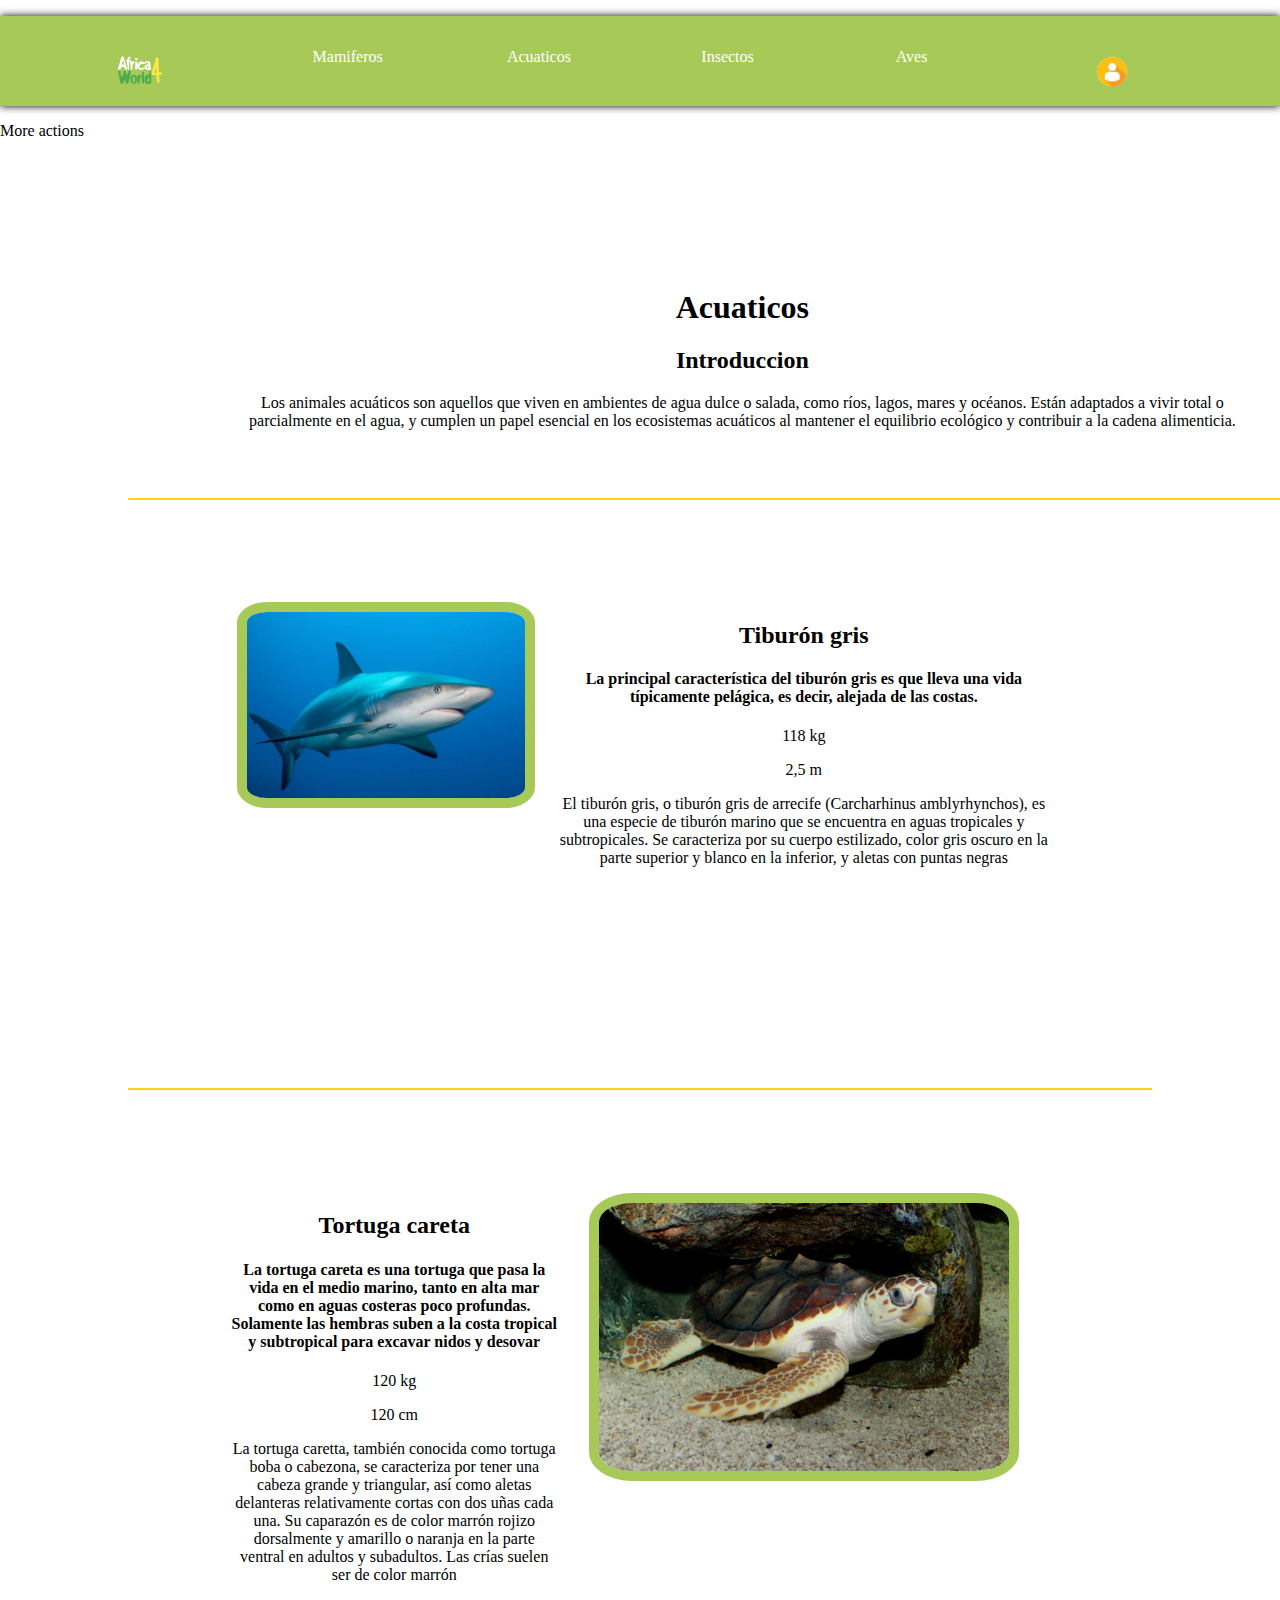
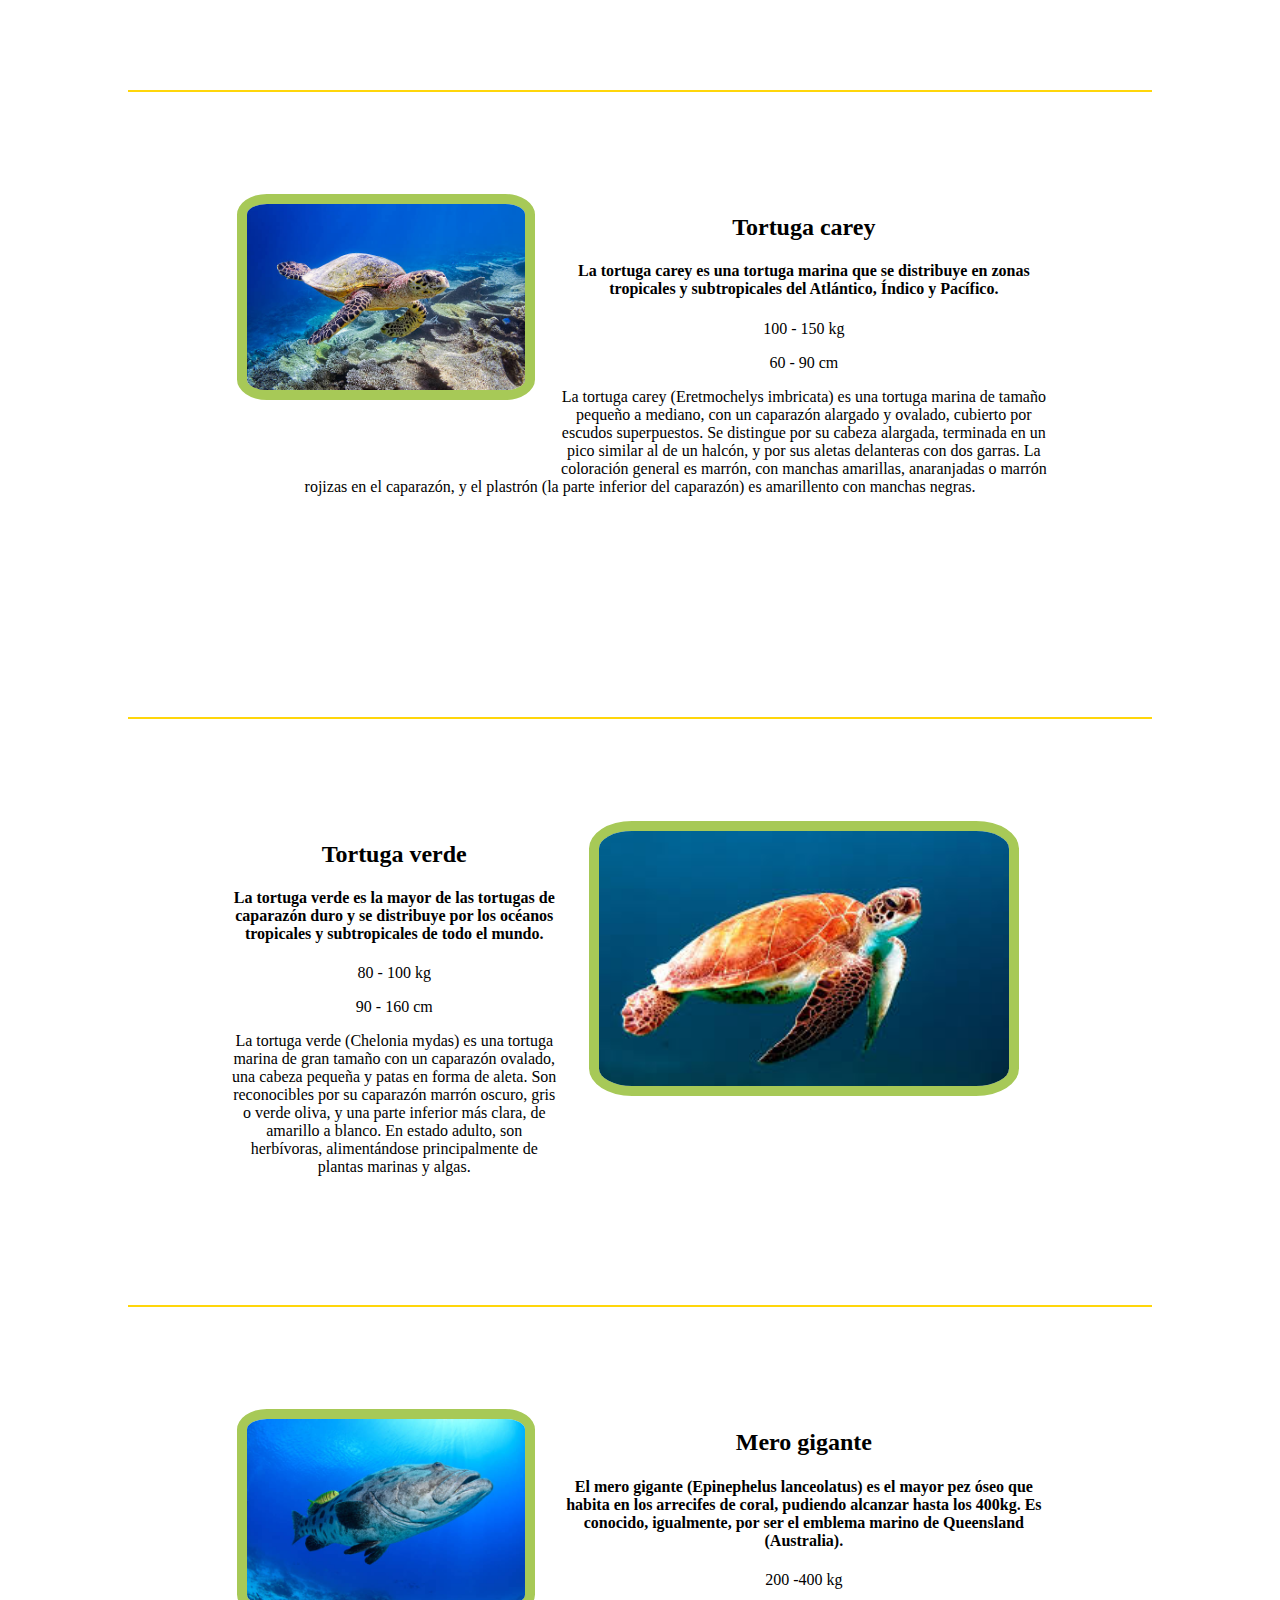
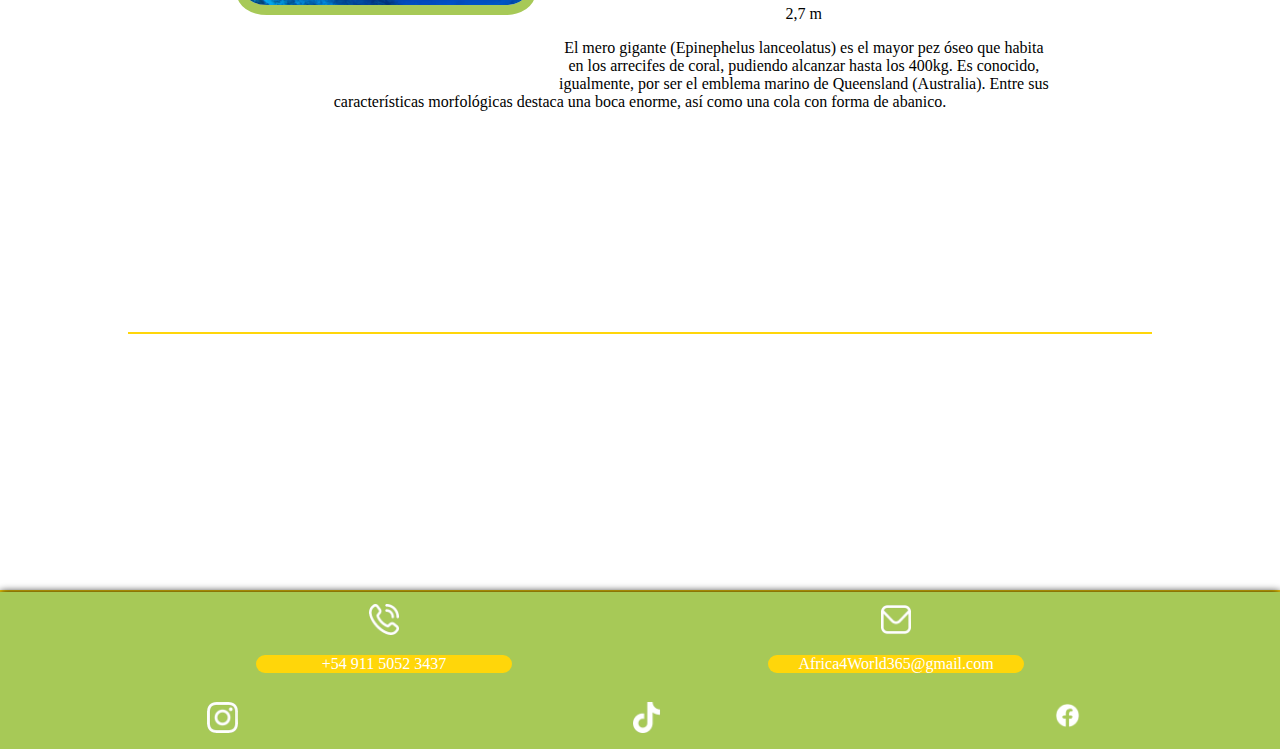
<file: Acuaticos.html>
<!DOCTYPE html>
<html lang="en">
<head>
    <meta charset="UTF-8">
    <meta name="viewport" content="width=device-width, initial-scale=1.0">
    <title>Document</title>
    <link rel="stylesheet" href="estilo.css">
</head>
<body>
   
    <header>
        <nav>
        <ul>
            <li><a href="Index.html"><img src="Imagenes/LOGOO.jpg" alt="Home"></a></li>
            <li><a href="Mamiferos.html">Mamiferos</a></li>
            <li><a href="Acuaticos.html">Acuaticos</a></li>
            <li><a href="Insectos.html">Insectos</a></li>
            <li><a href="Aves.html">Aves</a></li>
            <li><a href="InicioSesion.html"><img src="Imagenes/INICIOO.jpg" alt="sesion"> </a></li>
        </ul>
        </nav>More actions
        </header>
       
    <main>
        <section >
            <section class ="Intro">
        <h1>Acuaticos</h1>
        
            <h2>Introduccion</h2>
            <p>Los animales acuáticos son aquellos que viven en ambientes de agua dulce o salada, como ríos, lagos, mares y océanos. Están adaptados a vivir total o parcialmente en el agua, y cumplen un papel esencial en los ecosistemas acuáticos al mantener el equilibrio ecológico y contribuir a la cadena alimenticia.</p>
        </section>
        <section>
            <div>
                <img src="Imagenes/Tiburon gris.jpg" alt="Tiburon gris">
               
            </div>
            <h2>Tiburón gris</h2>
            <h4>La principal característica del tiburón gris es que lleva una vida típicamente pelágica, es decir, alejada de las costas.</h4>
            <p> 118 kg</p>
            <p>2,5 m</p>
            <p>El tiburón gris, o tiburón gris de arrecife (Carcharhinus amblyrhynchos), es una especie de tiburón marino que se encuentra en aguas tropicales y subtropicales. Se caracteriza por su cuerpo estilizado, color gris oscuro en la parte superior y blanco en la inferior, y aletas con puntas negras</p>
        </section>


        <section>
            <img src="Imagenes/tortugacareta.jpg" alt="">
            <div>
                <h2>Tortuga careta </h2>
                <h4>La tortuga careta es una tortuga que pasa la vida en el medio marino, tanto en alta mar como en aguas costeras poco profundas. Solamente las hembras suben a la costa tropical y subtropical para excavar nidos y desovar</h4>
                <p>120 kg</p>
                <p>120 cm</p>
                <p>La tortuga caretta, también conocida como tortuga boba o cabezona, se caracteriza por tener una cabeza grande y triangular, así como aletas delanteras relativamente cortas con dos uñas cada una. Su caparazón es de color marrón rojizo dorsalmente y amarillo o naranja en la parte ventral en adultos y subadultos. Las crías suelen ser de color marrón</p>


            </div>
             
     
            </section>


        <section>
            <div>
                <img src="Imagenes/tortugacarey.jpg" alt="">
               
            </div>
            <h2>Tortuga carey</h2>
            <h4>La tortuga carey es una tortuga marina que se distribuye en zonas tropicales y subtropicales del Atlántico, Índico y Pacífico.</h4>
            <p>100 - 150 kg</p>
            <p>60 - 90 cm</p>
            <p>La tortuga carey (Eretmochelys imbricata) es una tortuga marina de tamaño pequeño a mediano, con un caparazón alargado y ovalado, cubierto por escudos superpuestos. Se distingue por su cabeza alargada, terminada en un pico similar al de un halcón, y por sus aletas delanteras con dos garras. La coloración general es marrón, con manchas amarillas, anaranjadas o marrón rojizas en el caparazón, y el plastrón (la parte inferior del caparazón) es amarillento con manchas negras. </p>


        </section>


        <section>
            <div>
                <h2>Tortuga verde</h2>
                <h4>La tortuga verde es la mayor de las tortugas de caparazón duro y se distribuye por los océanos tropicales y subtropicales de todo el mundo.</h4>
                <p>80 - 100 kg</p>
                <p>90 - 160 cm</p>
                <p>La tortuga verde (Chelonia mydas) es una tortuga marina de gran tamaño con un caparazón ovalado, una cabeza pequeña y patas en forma de aleta. Son reconocibles por su caparazón marrón oscuro, gris o verde oliva, y una parte inferior más clara, de amarillo a blanco. En estado adulto, son herbívoras, alimentándose principalmente de plantas marinas y algas.</p>
 
            </div>
       
                <img src="Imagenes/verde.jpg" alt="">
            </section>


        <section>
            <div>
                <img src="Imagenes/Merogigante.jpg" alt="">
             
            </div>
            <h2>Mero gigante</h2>
            <h4>El mero gigante (Epinephelus lanceolatus) es el mayor pez óseo que habita en los arrecifes de coral, pudiendo alcanzar hasta los 400kg. Es conocido, igualmente, por ser el emblema marino de Queensland (Australia).</h4>
            <p>200 -400 kg</p>
            <p>2,7 m</p>
                <p>El mero gigante (Epinephelus lanceolatus) es el mayor pez óseo que habita en los arrecifes de coral, pudiendo alcanzar hasta los 400kg. Es conocido, igualmente, por ser el emblema marino de Queensland (Australia). Entre sus características morfológicas destaca una boca enorme, así como una cola con forma de abanico.</p>
        </section>
        </section>
        </main>
       
       
        <footer>
            <section>
                <div>
                <img src="Imagenes/TElefono.jpg" alt="Tel">
                <p>+54 911 5052 3437</p>
            </div>
            <div>
                <img src="Imagenes/MAil.jpg" alt="Mail">
                <p>Africa4World365@gmail.com</p>
            </div>
            </section>
            <section>
                <ul>
                    <li><a href="https://www.instagram.com/africa4world/"><img src="Imagenes/INstargram.jpg" alt="Link a Instagram"> </a></li>
                    <li><a href="https://www.tiktok.com/@africa4world"><img src="Imagenes/TIktok.jpg" alt="Link a TikTok"> </a></li>
                    <li><a href="index.html"><img src="Imagenes/FAcebook.jpg" alt="Link a FaceBook"> </a></li>
                </ul>
            </section>
    </footer>
</body>
</html>
</file>
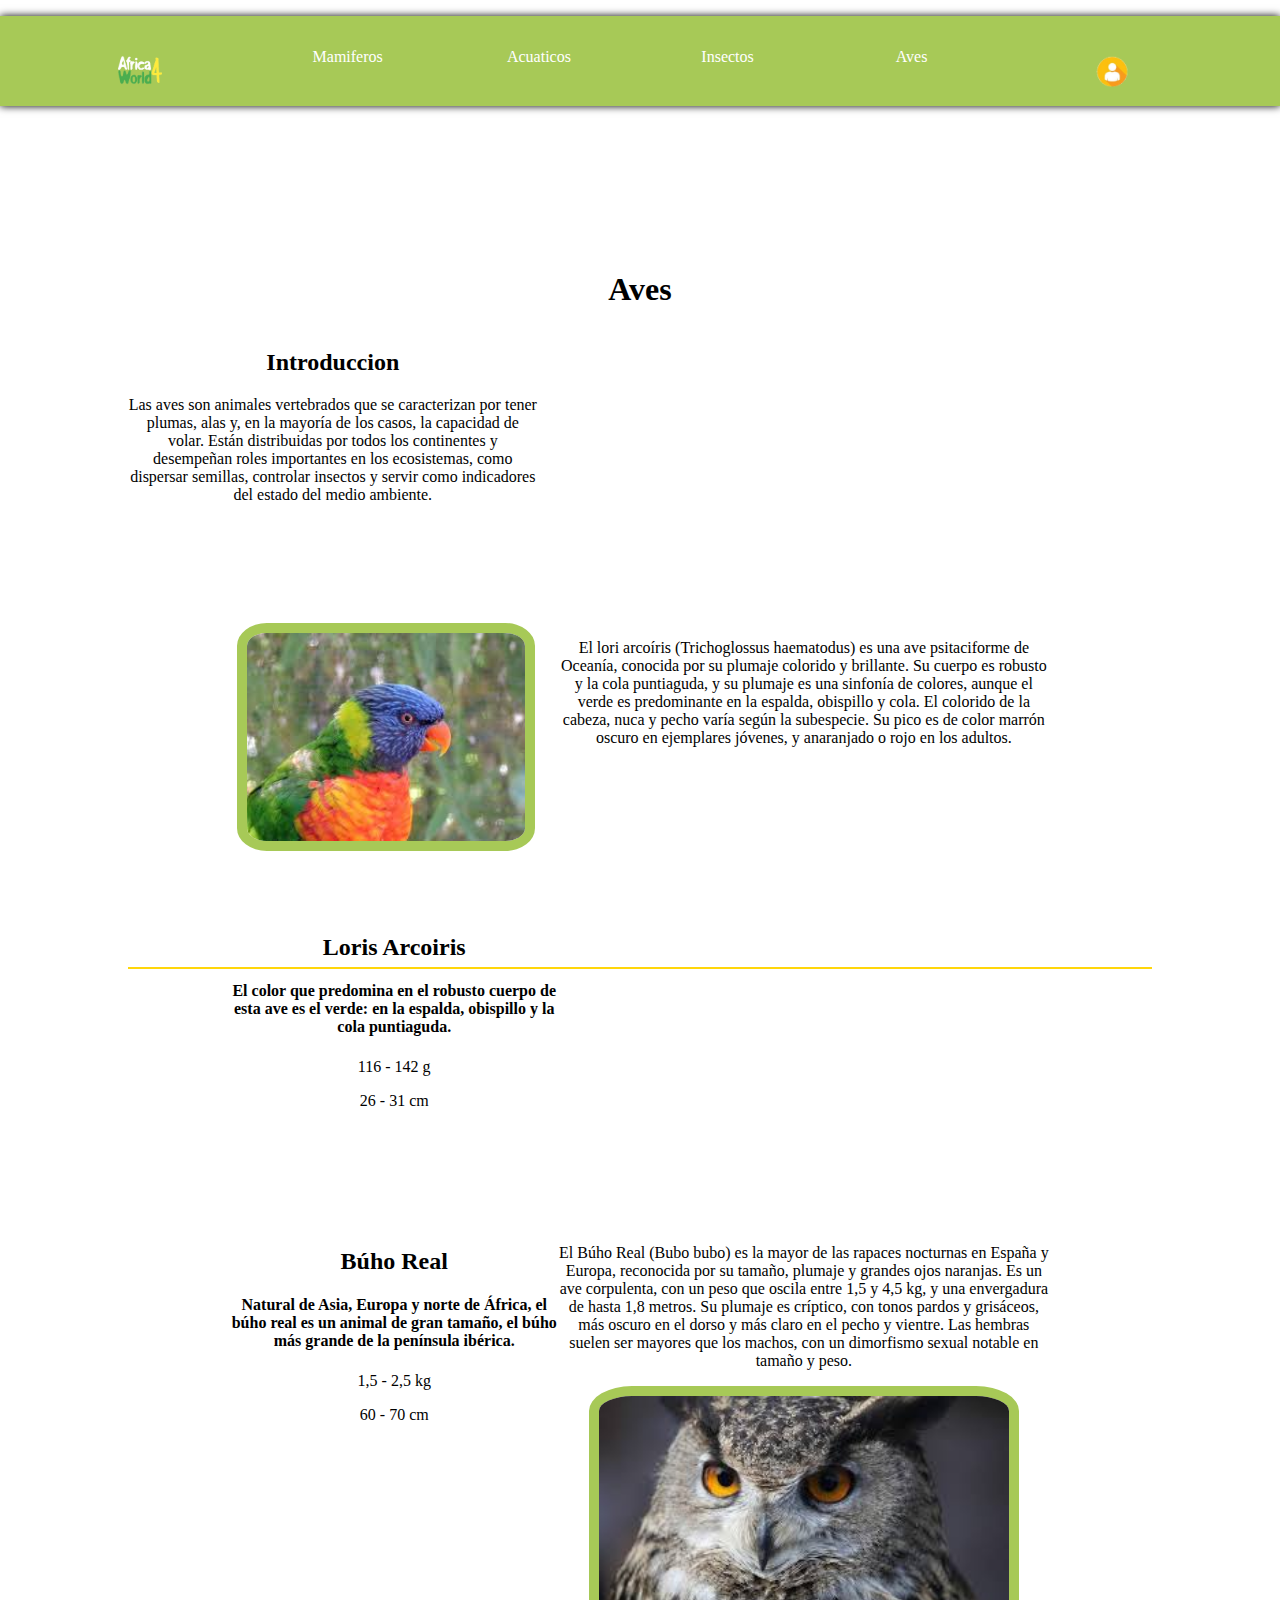
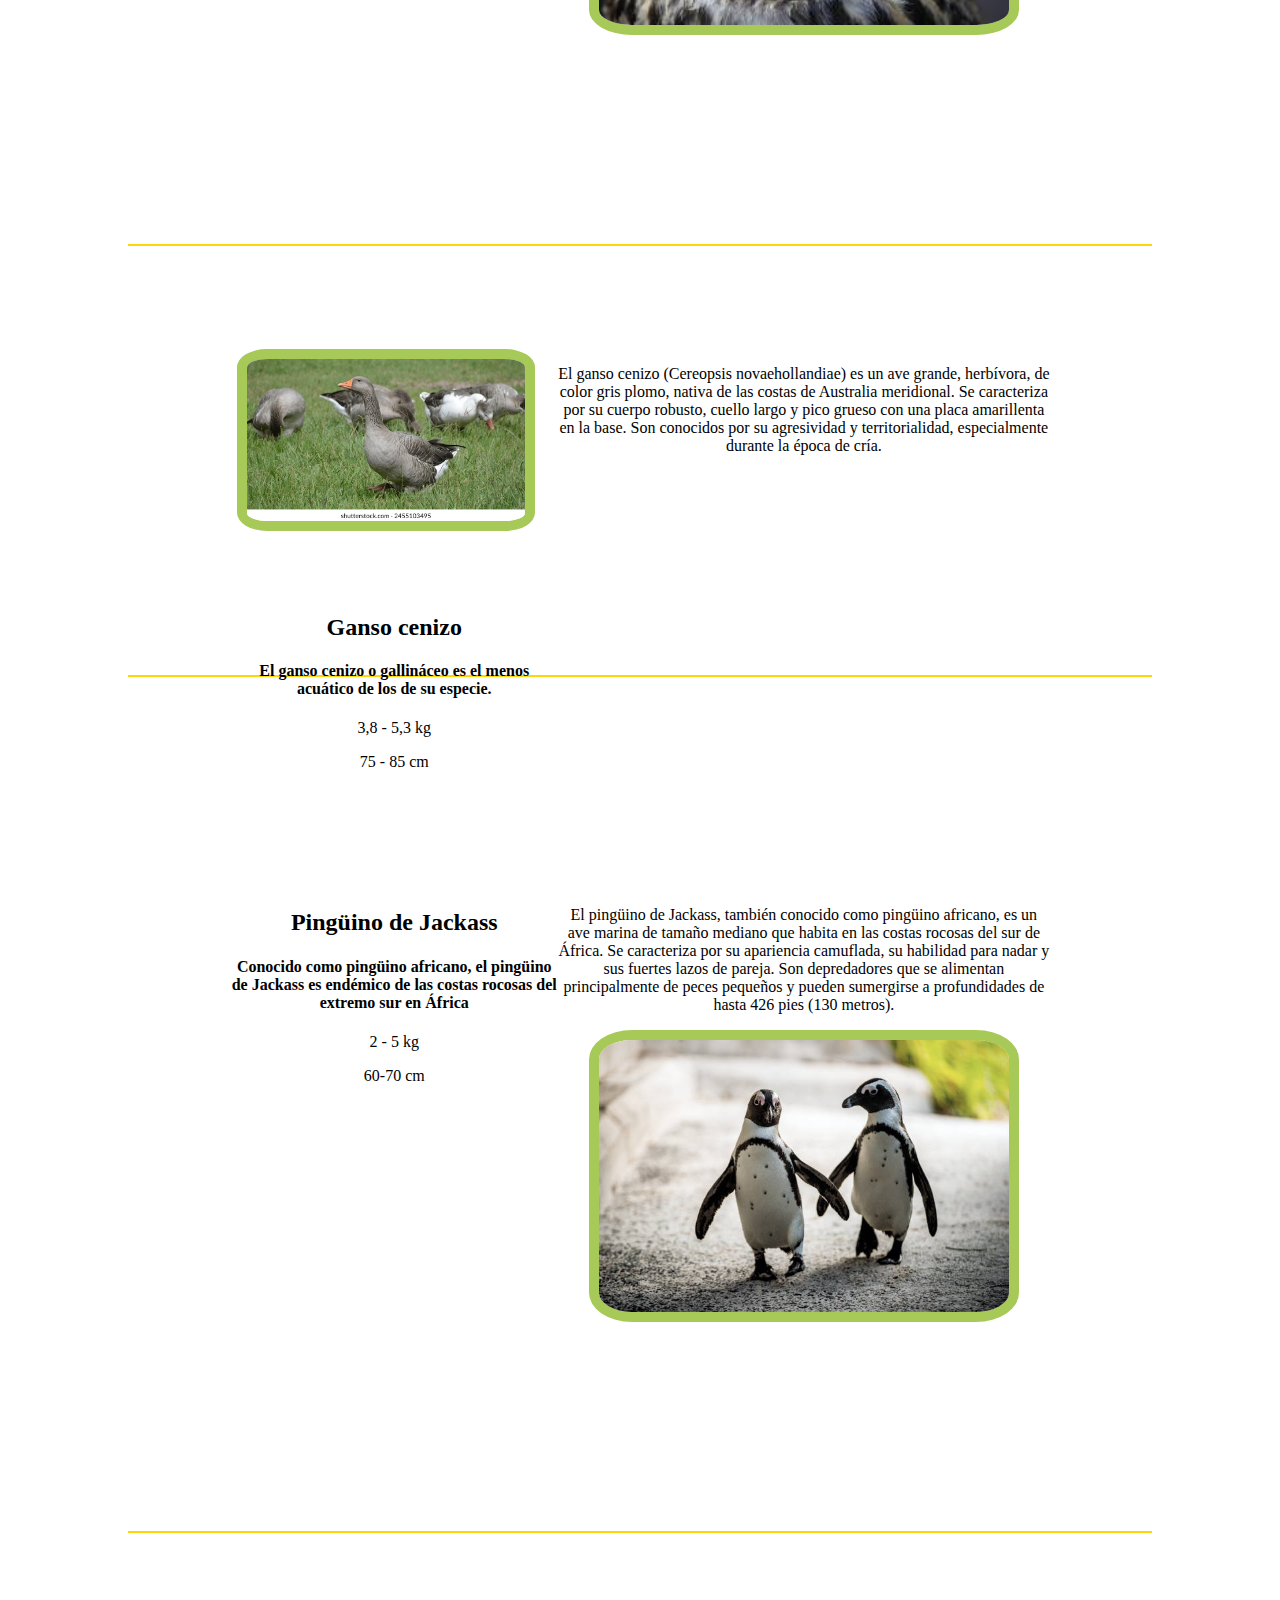
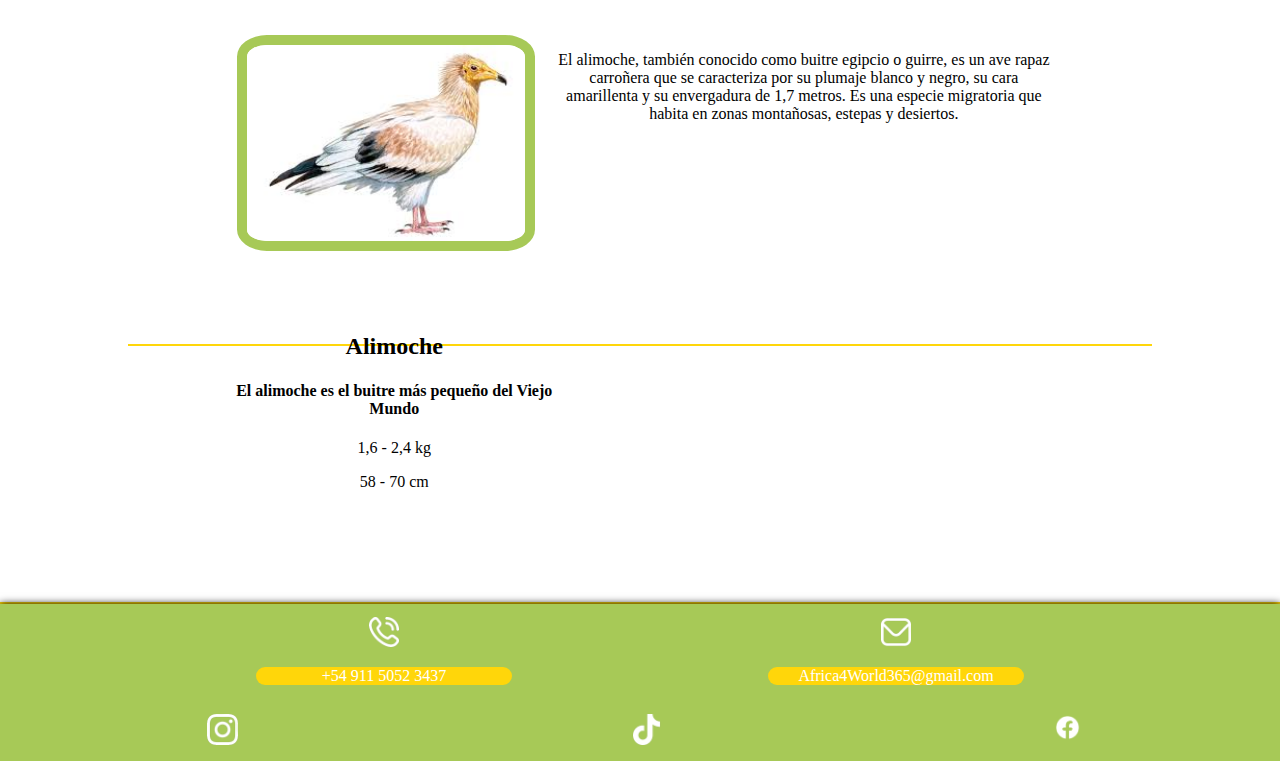
<file: Aves.html>
<!DOCTYPE html>
<html lang="en">
<head>
    <meta charset="UTF-8">
    <meta name="viewport" content="width=device-width, initial-scale=1.0">
    <title>Document</title>
    <link rel="stylesheet" href="estilo.css">
</head>
<body>
  
    <header>
        <nav>
        <ul>
            <li><a href="Index.html"><img src="Imagenes/LOGOO.jpg" alt="Home"></a></li>
            <li><a href="Mamiferos.html">Mamiferos</a></li>
            <li><a href="Acuaticos.html">Acuaticos</a></li>
            <li><a href="Insectos.html">Insectos</a></li>
            <li><a href="Aves.html">Aves</a></li>
            <li><a href="InicioSesion.html"><img src="Imagenes/INICIOO.jpg" alt="sesion"> </a></li>
        </ul>
        </nav>
        </header>
        <main>
            <section >
            <h1>Aves</h1>
            <div>
                <h2>Introduccion</h2>
                <p>Las aves son animales vertebrados que se caracterizan por tener plumas, alas y, en la mayoría de los casos, la capacidad de volar. Están distribuidas por todos los continentes y desempeñan roles importantes en los ecosistemas, como dispersar semillas, controlar insectos y servir como indicadores del estado del medio ambiente.</p>
            </div>
            <section>
                <div>
                    <img src="Imagenes/loro.jpg" alt="">
                    <h2>Loris Arcoiris</h2>
                    <h4>El color que predomina en el robusto cuerpo de esta ave es el verde: en la espalda, obispillo y la cola puntiaguda.</h4>
                    <p>116 - 142 g</p>
                    <p> 26 - 31 cm</p>
                </div>
                <p>El lori arcoíris (Trichoglossus haematodus) es una ave psitaciforme de Oceanía, conocida por su plumaje colorido y brillante. Su cuerpo es robusto y la cola puntiaguda, y su plumaje es una sinfonía de colores, aunque el verde es predominante en la espalda, obispillo y cola. El colorido de la cabeza, nuca y pecho varía según la subespecie. Su pico es de color marrón oscuro en ejemplares jóvenes, y anaranjado o rojo en los adultos. </p>
            </section>

            <section>
                <div>
                    
                    <h2>Búho Real</h2>
                    <h4>Natural de Asia, Europa y norte de África, el búho real es un animal de gran tamaño, el búho más grande de la península ibérica. </h4>
                    <p>1,5 - 2,5 kg</p>
                    <p>60 - 70 cm</p>
                </div>
                <p>El Búho Real (Bubo bubo) es la mayor de las rapaces nocturnas en España y Europa, reconocida por su tamaño, plumaje y grandes ojos naranjas. Es un ave corpulenta, con un peso que oscila entre 1,5 y 4,5 kg, y una envergadura de hasta 1,8 metros. Su plumaje es críptico, con tonos pardos y grisáceos, más oscuro en el dorso y más claro en el pecho y vientre. Las hembras suelen ser mayores que los machos, con un dimorfismo sexual notable en tamaño y peso.</p>
            
                <img src="Imagenes/Buho.jpg" alt="">
            </section>

            <section>
                <div>
                    <img src="Imagenes/Ganso.jpg" alt="">
                    <h2>Ganso cenizo</h2>
                    <h4>El ganso cenizo o gallináceo es el menos acuático de los de su especie.</h4>
                    <p>3,8 - 5,3 kg</p>
                    <p>75 - 85 cm</p>
                </div>
                <p>El ganso cenizo (Cereopsis novaehollandiae) es un ave grande, herbívora, de color gris plomo, nativa de las costas de Australia meridional. Se caracteriza por su cuerpo robusto, cuello largo y pico grueso con una placa amarillenta en la base. Son conocidos por su agresividad y territorialidad, especialmente durante la época de cría.</p>
            </section>

            <section>
                <div>
                    
                    <h2>Pingüino de Jackass</h2>
                    <h4>Conocido como pingüino africano, el pingüino de Jackass es endémico de las costas rocosas del extremo sur en África</h4>
                    <p> 2 - 5 kg</p>
                    <p>60-70 cm</p>
                </div>
                <p>El pingüino de Jackass, también conocido como pingüino africano, es un ave marina de tamaño mediano que habita en las costas rocosas del sur de África. Se caracteriza por su apariencia camuflada, su habilidad para nadar y sus fuertes lazos de pareja. Son depredadores que se alimentan principalmente de peces pequeños y pueden sumergirse a profundidades de hasta 426 pies (130 metros). </p>
                
                <img src="Imagenes/pinguino.jpg" alt="">
            
            
            </section>

            <section>
                <div>
                    <img src="Imagenes/Alimoche.jpg" alt="">
                    <h2>Alimoche</h2>
                    <h4>El alimoche es el buitre más pequeño del Viejo Mundo</h4>
                    <p> 1,6 - 2,4 kg</p>
                    <p> 58 - 70 cm</p>
                </div>
                <p>El alimoche, también conocido como buitre egipcio o guirre, es un ave rapaz carroñera que se caracteriza por su plumaje blanco y negro, su cara amarillenta y su envergadura de 1,7 metros. Es una especie migratoria que habita en zonas montañosas, estepas y desiertos.</p>
            </section>
        </section>
        </main>

        
        <footer>
            <section>
                <div>
                <img src="Imagenes/TElefono.jpg" alt="Tel">
                <p>+54 911 5052 3437</p>
            </div>
            <div>
                <img src="Imagenes/MAil.jpg" alt="Mail">
                <p>Africa4World365@gmail.com</p>
            </div>
            </section>
            <section>
                <ul>
                    <li><a href="https://www.instagram.com/africa4world/"><img src="Imagenes/INstargram.jpg" alt="Link a Instagram"> </a></li>
                    <li><a href="https://www.tiktok.com/@africa4world"><img src="Imagenes/TIktok.jpg" alt="Link a TikTok"> </a></li>
                    <li><a href="index.html"><img src="Imagenes/FAcebook.jpg" alt="Link a FaceBook"> </a></li>
                </ul>
            </section>
    </footer>
</body>
</html>
</file>
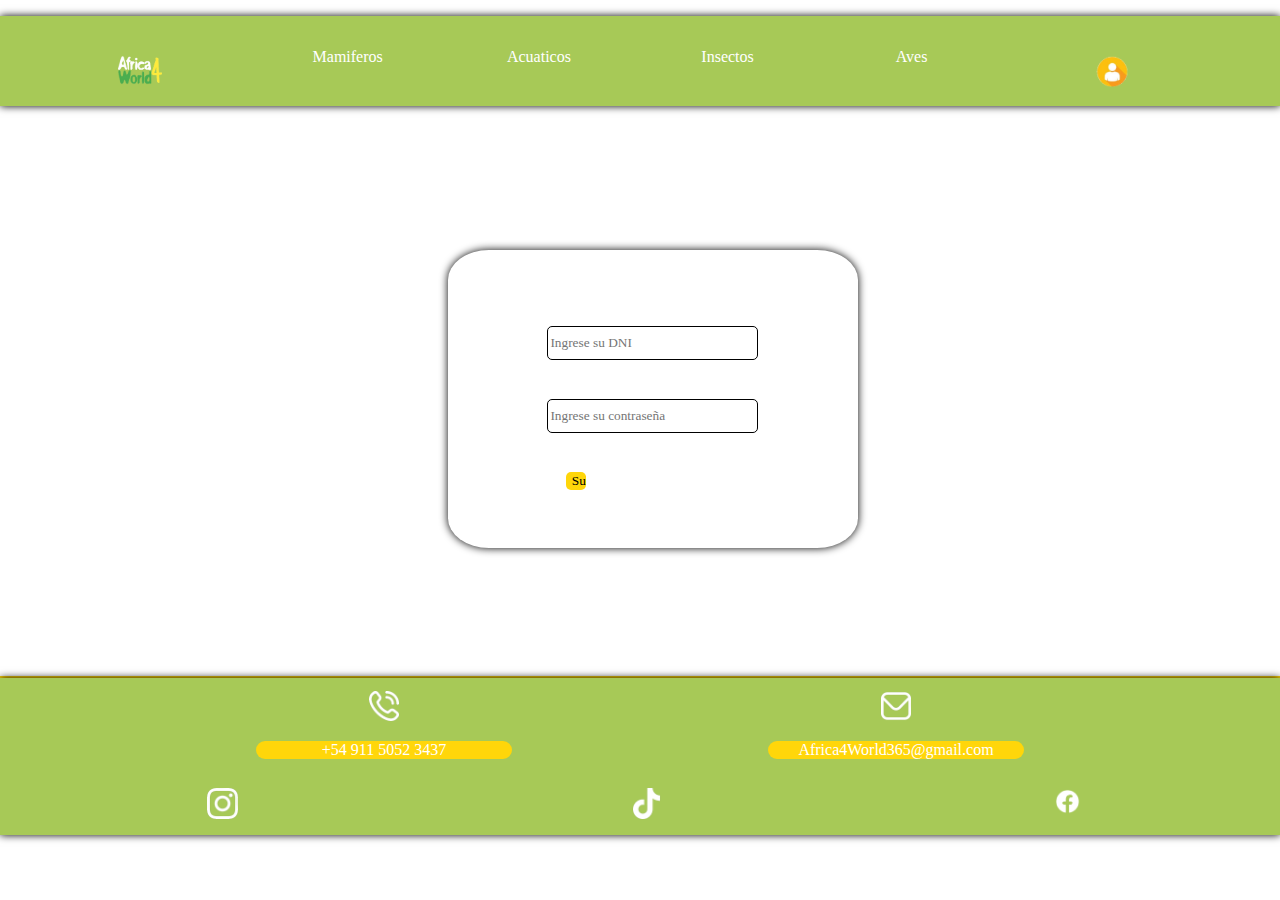
<file: InicioSesion.html>
<!DOCTYPE html>
<html lang="en">
<head>
    <meta charset="UTF-8">
    <meta name="viewport" content="width=device-width, initial-scale=1.0">
    <title>Document</title>
    <link rel="stylesheet" href="estilo.css">
</head>
<body> 
    <header>
        <nav>
        <ul>
            <li><a href="Index.html"><img src="Imagenes/LOGOO.jpg" alt="Home"></a></li>
            <li><a href="Mamiferos.html">Mamiferos</a></li>
            <li><a href="Acuaticos.html">Acuaticos</a></li>
            <li><a href="Insectos.html">Insectos</a></li>
            <li><a href="Aves.html">Aves</a></li>
            <li><a href="InicioSesion.html"><img src="Imagenes/INICIOO.jpg" alt="sesion"> </a></li>
        </ul>
        </nav>
        </header>



        <main>
            <section class="sesion">

           
            <form method="post" action="index.html" target="_blank">
                <input type="text" name = "ID" placeholder="Ingrese su DNI">
                <input type="password" name = "key" placeholder="Ingrese su contraseña">
                <div>
                    <input type="submit" name ="SUBMITT">
                </div>            
            </form> 
        </section>
        </main>




        <footer>
                <section>
                    <div>
                    <img src="Imagenes/TElefono.jpg" alt="Tel">
                    <p>+54 911 5052 3437</p>
                </div>
                <div>
                    <img src="Imagenes/MAil.jpg" alt="Mail">
                    <p>Africa4World365@gmail.com</p>
                </div>
                </section>
                <section>
                    <ul>
                        <li><a href="https://www.instagram.com/africa4world/"><img src="Imagenes/INstargram.jpg" alt="Link a Instagram"> </a></li>
                        <li><a href="https://www.tiktok.com/@africa4world"><img src="Imagenes/TIktok.jpg" alt="Link a TikTok"> </a></li>
                        <li><a href="index.html"><img src="Imagenes/FAcebook.jpg" alt="Link a FaceBook"> </a></li>
                    </ul>
                </section>
        </footer>
    </body>
</html>
</file>
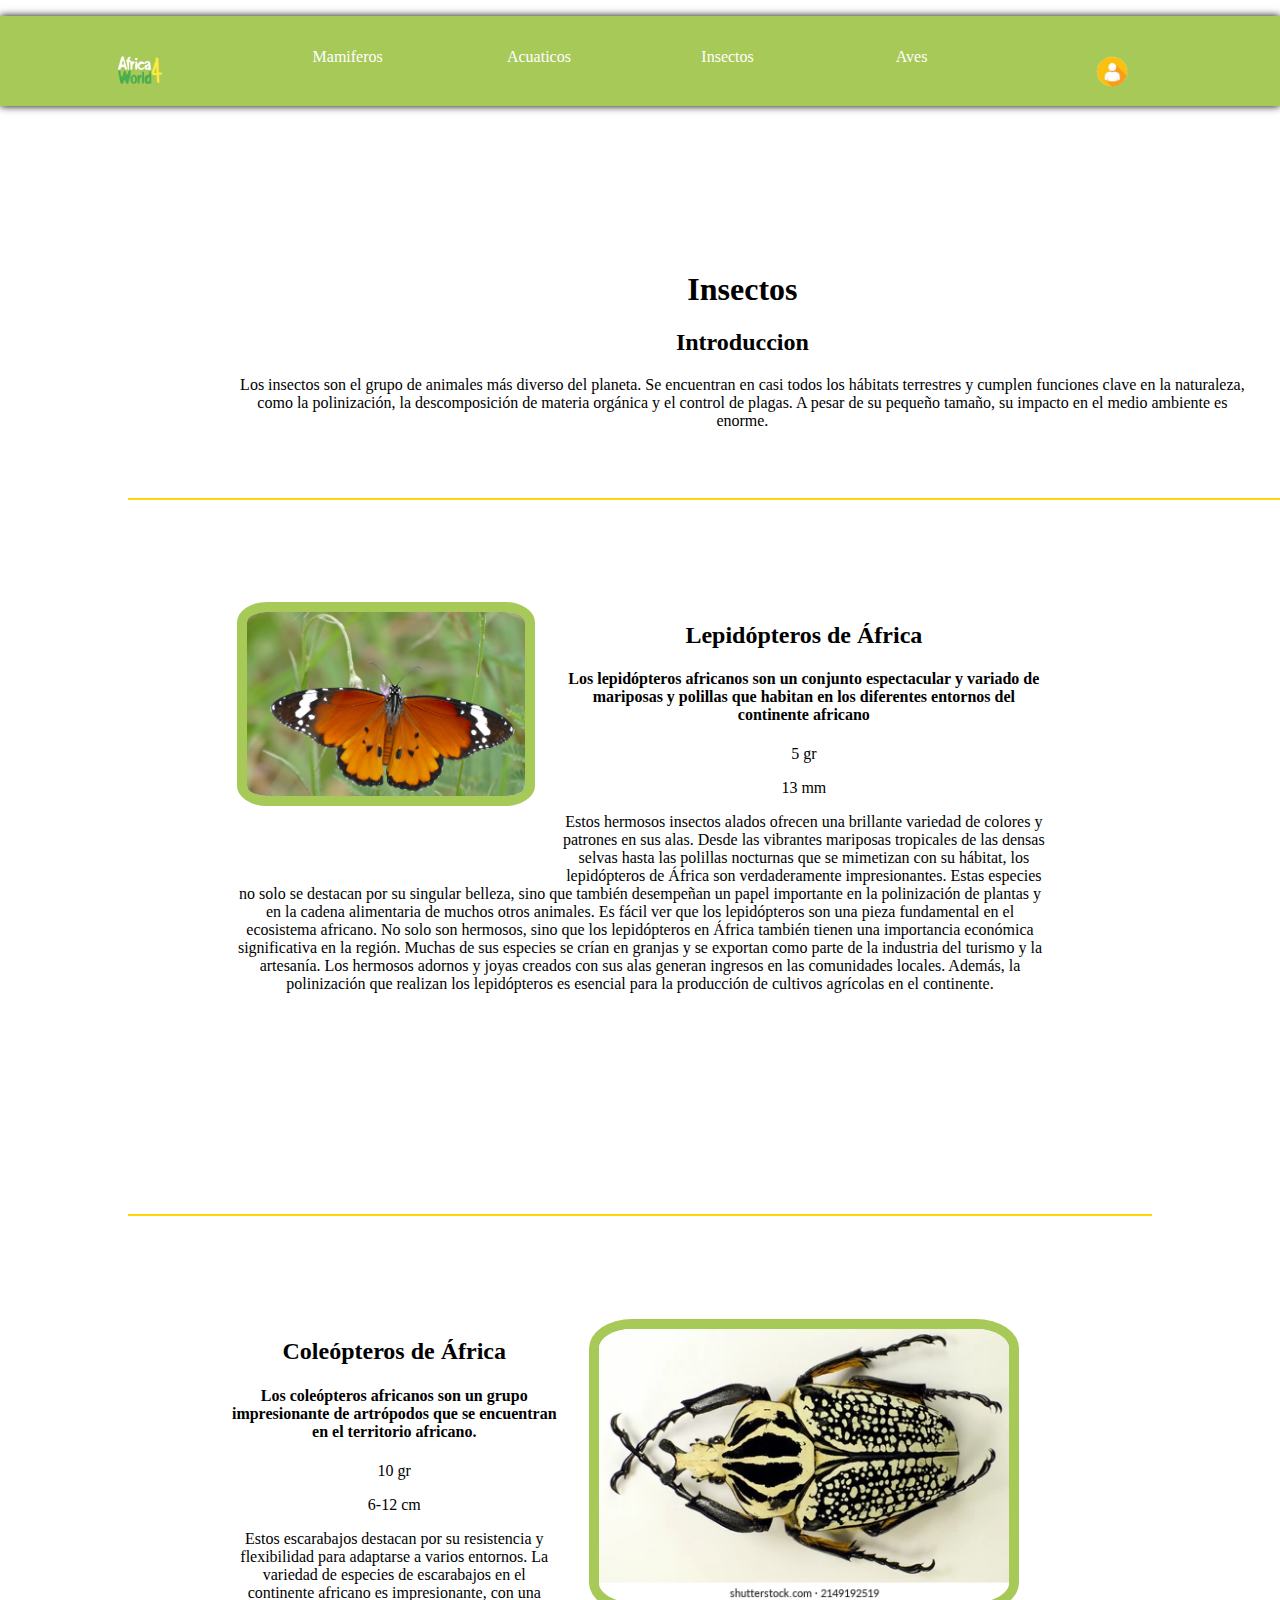
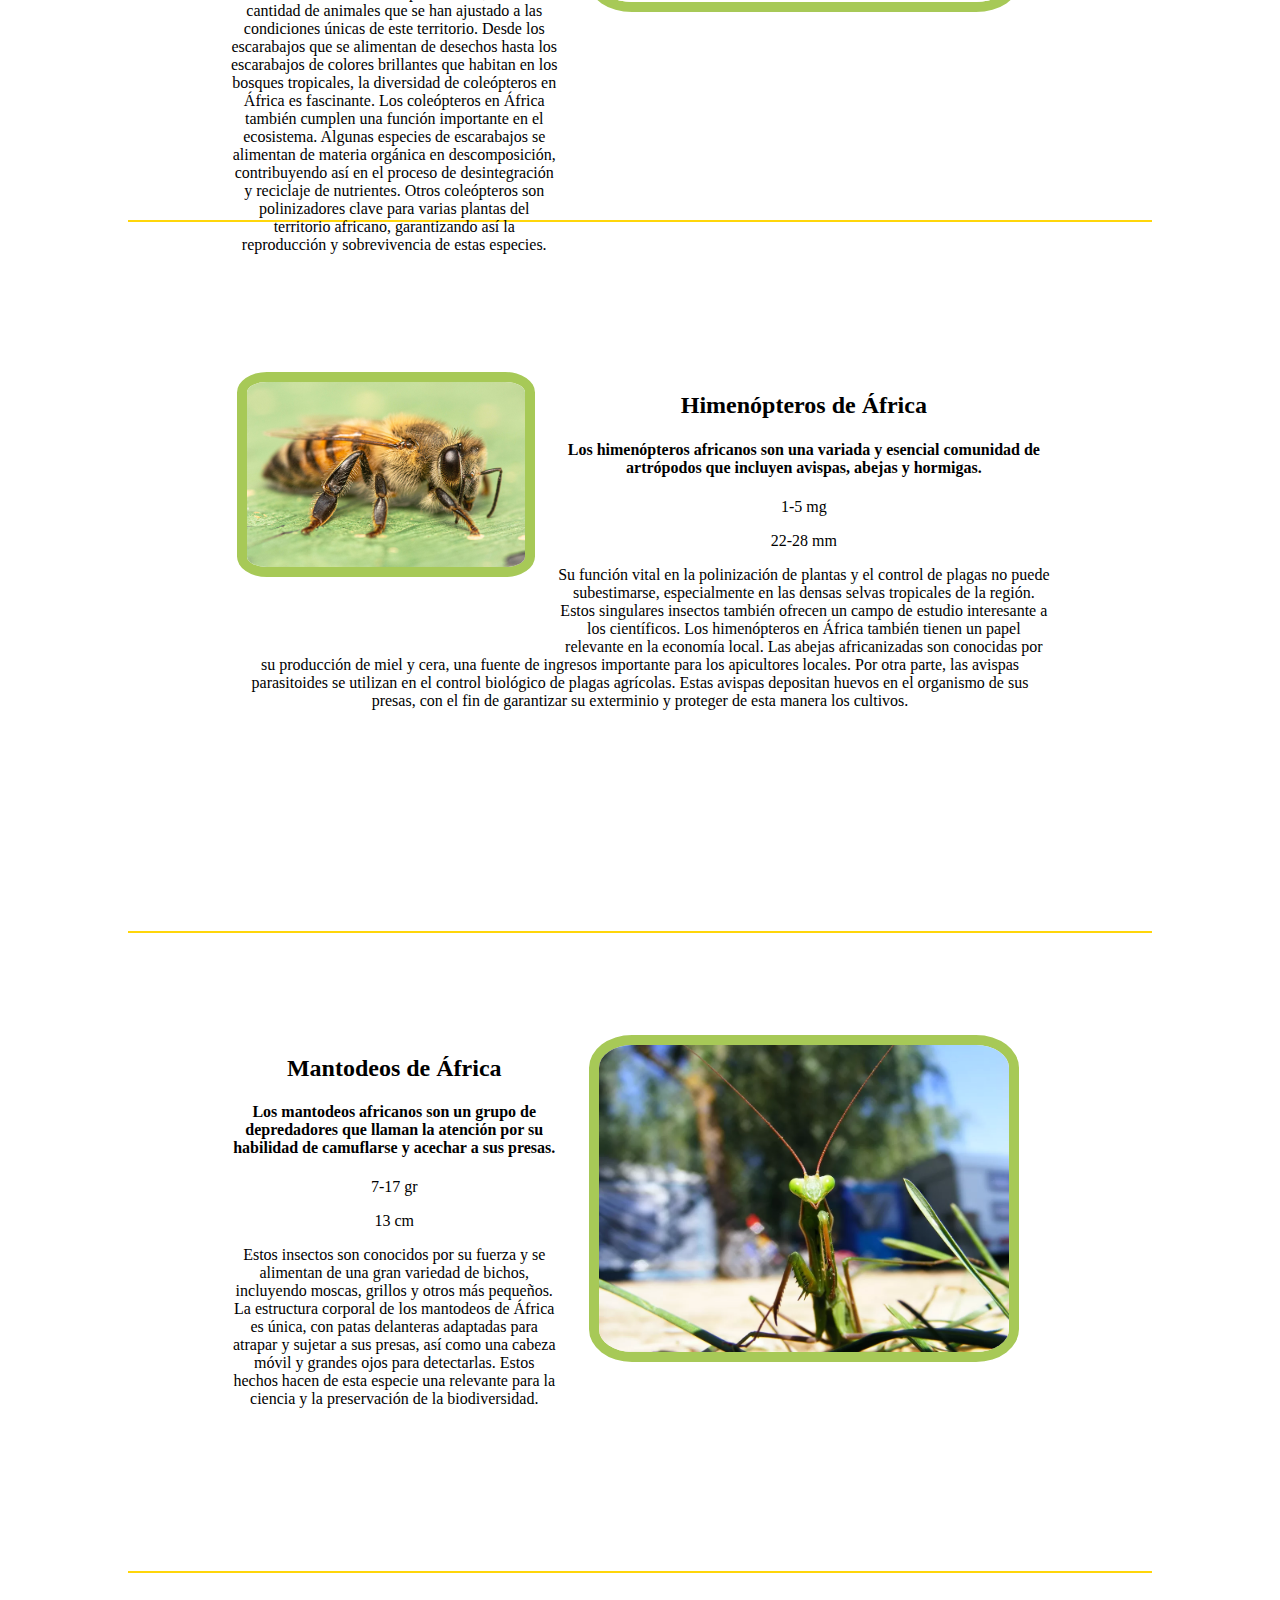
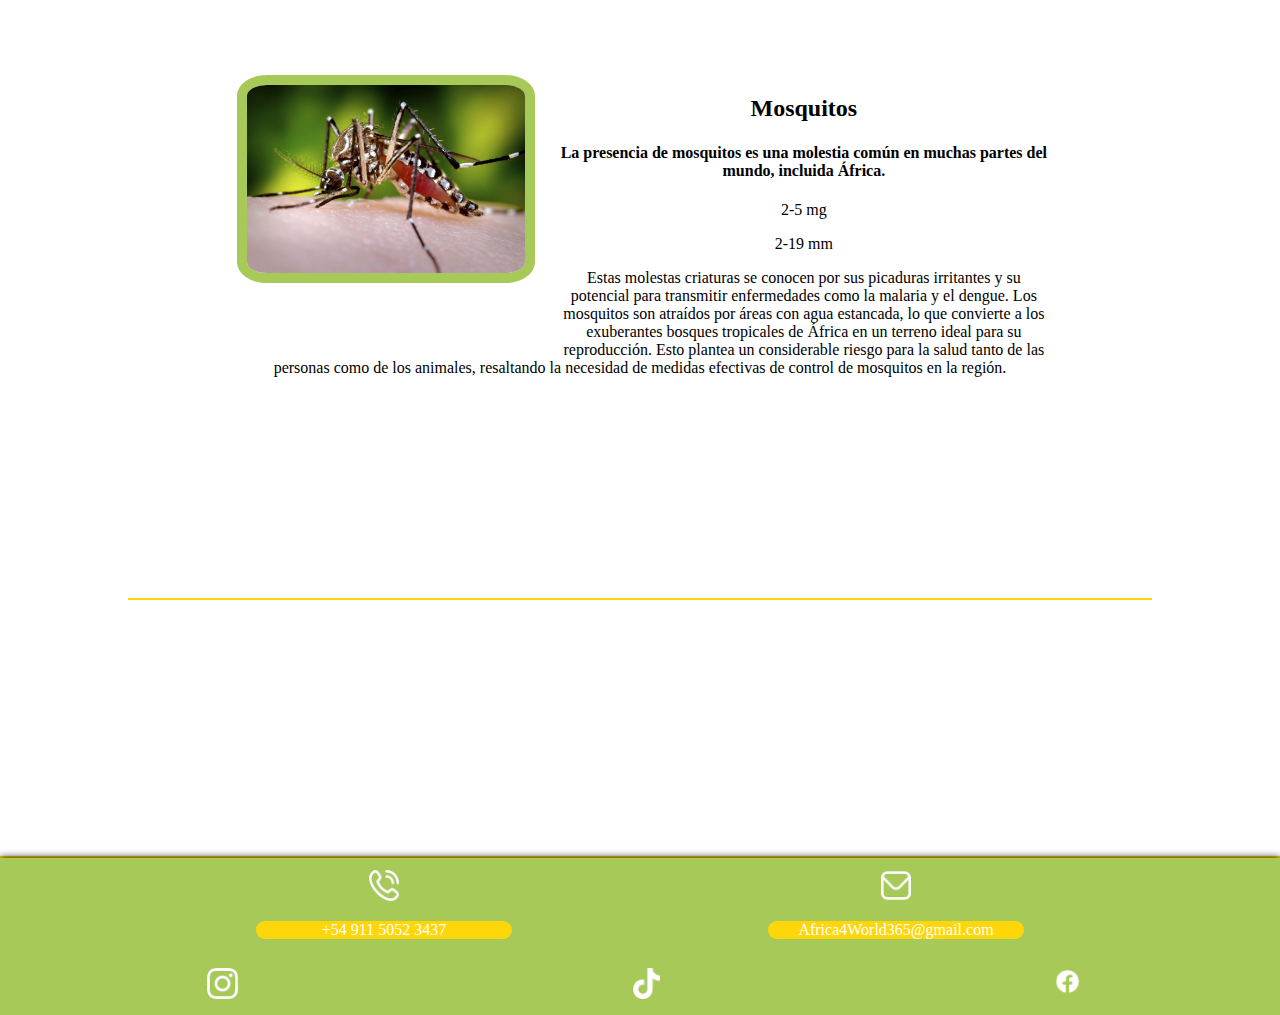
<file: Insectos.html>
<!DOCTYPE html>
<html lang="en">
<head>
    <meta charset="UTF-8">
    <meta name="viewport" content="width=device-width, initial-scale=1.0">
    <title>Document</title>
    <link rel="stylesheet" href="estilo.css">
</head>
<body>
   
    <header>
        <nav>
        <ul>
            <li><a href="Index.html"><img src="Imagenes/LOGOO.jpg" alt="Home"></a></li>
            <li><a href="Mamiferos.html">Mamiferos</a></li>
            <li><a href="Acuaticos.html">Acuaticos</a></li>
            <li><a href="Insectos.html">Insectos</a></li>
            <li><a href="Aves.html">Aves</a></li>
            <li><a href="InicioSesion.html"><img src="Imagenes/INICIOO.jpg" alt="sesion"> </a></li>
        </ul>
        </nav>
        </header>

        <main>
            <section>
             <section class="Intro">
                
            <h1>Insectos</h1>
                

                <h2>Introduccion</h2>
                <p>Los insectos son el grupo de animales más diverso del planeta. Se encuentran en casi todos los hábitats terrestres y cumplen funciones clave en la naturaleza, como la polinización, la descomposición de materia orgánica y el control de plagas. A pesar de su pequeño tamaño, su impacto en el medio ambiente es enorme.</p>
        
            </section>
           
           
            <section>
                <div>
                    <img src="Imagenes/Lepidopteros.jpg" alt="">
                   
                </div>
                <h2>Lepidópteros de África</h2>
                <h4>Los lepidópteros africanos son un conjunto espectacular y variado de mariposas y polillas que habitan en los diferentes entornos del continente africano</h4>
                <p>5 gr</p>
                <p>13 mm</p>
                <p>Estos hermosos insectos alados ofrecen una brillante variedad de colores y patrones en sus alas. Desde las vibrantes mariposas tropicales de las densas selvas hasta las polillas nocturnas que se mimetizan con su hábitat, los lepidópteros de África son verdaderamente impresionantes. Estas especies no solo se destacan por su singular belleza, sino que también desempeñan un papel importante en la polinización de plantas y en la cadena alimentaria de muchos otros animales. Es fácil ver que los lepidópteros son una pieza fundamental en el ecosistema africano.
                    No solo son hermosos, sino que los lepidópteros en África también tienen una importancia económica significativa en la región. Muchas de sus especies se crían en granjas y se exportan como parte de la industria del turismo y la artesanía. Los hermosos adornos y joyas creados con sus alas generan ingresos en las comunidades locales. Además, la polinización que realizan los lepidópteros es esencial para la producción de cultivos agrícolas en el continente.</p>
            </section>


            <section>
                <div>
                   
                    <h2>Coleópteros de África</h2>
                    <h4>Los coleópteros africanos son un grupo impresionante de artrópodos que se encuentran en el territorio africano.</h4>
                    <p>10 gr</p>
                    <p>6-12 cm</p>
                    <p>Estos escarabajos destacan por su resistencia y flexibilidad para adaptarse a varios entornos. La variedad de especies de escarabajos en el continente africano es impresionante, con una cantidad de animales que se han ajustado a las condiciones únicas de este territorio. Desde los escarabajos que se alimentan de desechos hasta los escarabajos de colores brillantes que habitan en los bosques tropicales, la diversidad de coleópteros en África es fascinante.
                        Los coleópteros en África también cumplen una función importante en el ecosistema. Algunas especies de escarabajos se alimentan de materia orgánica en descomposición, contribuyendo así en el proceso de desintegración y reciclaje de nutrientes. Otros coleópteros son polinizadores clave para varias plantas del territorio africano, garantizando así la reproducción y sobrevivencia de estas especies.</p>
                </div>
               
                    <img src="Imagenes/escarabajo.jpg" alt="">
       
                </section>


            <section>
                <div>
                    <img src="Imagenes/Abeja.jpg" alt="">
                   
                </div>
                <h2>Himenópteros de África</h2>
                <h4>Los himenópteros africanos son una variada y esencial comunidad de artrópodos que incluyen avispas, abejas y hormigas.</h4>
                <p>1-5 mg</p>
                <p>22-28 mm</p>
                <p>Su función vital en la polinización de plantas y el control de plagas no puede subestimarse, especialmente en las densas selvas tropicales de la región. Estos singulares insectos también ofrecen un campo de estudio interesante a los científicos.
                    Los himenópteros en África también tienen un papel relevante en la economía local. Las abejas africanizadas son conocidas por su producción de miel y cera, una fuente de ingresos importante para los apicultores locales. Por otra parte, las avispas parasitoides se utilizan en el control biológico de plagas agrícolas. Estas avispas depositan huevos en el organismo de sus presas, con el fin de garantizar su exterminio y proteger de esta manera los cultivos.</p>
            </section>


            <section>
                <div>
                   
                    <h2>Mantodeos de África</h2>
                    <h4>Los mantodeos africanos son un grupo de depredadores que llaman la atención por su habilidad de camuflarse y acechar a sus presas.</h4>
                    <p>7-17 gr</p>
                    <p>13 cm</p>
                    <p>Estos insectos son conocidos por su fuerza y se alimentan de una gran variedad de bichos, incluyendo moscas, grillos y otros más pequeños. La estructura corporal de los mantodeos de África es única, con patas delanteras adaptadas para atrapar y sujetar a sus presas, así como una cabeza móvil y grandes ojos para detectarlas. Estos hechos hacen de esta especie una relevante para la ciencia y la preservación de la biodiversidad.</p>


                </div>
                <img src="Imagenes/insecto.jpg" alt="">
         
            </section>


            <section>
                <div>
                    <img src="Imagenes/mosquito.jpg" alt="">
                 
                </div>
                <h2>Mosquitos </h2>
                <h4>La presencia de mosquitos es una molestia común en muchas partes del mundo, incluida África. </h4>
                <p>2-5 mg</p>
                <p>2-19 mm</p>
                <p>Estas molestas criaturas se conocen por sus picaduras irritantes y su potencial para transmitir enfermedades como la malaria y el dengue. Los mosquitos son atraídos por áreas con agua estancada, lo que convierte a los exuberantes bosques tropicales de África en un terreno ideal para su reproducción. Esto plantea un considerable riesgo para la salud tanto de las personas como de los animales, resaltando la necesidad de medidas efectivas de control de mosquitos en la región.</p>
            </section>
        </section>
        </section>
        </main>
        <footer>
            <section>
                <div>
                <img src="Imagenes/TElefono.jpg" alt="Tel">
                <p>+54 911 5052 3437</p>
            </div>
            <div>
                <img src="Imagenes/MAil.jpg" alt="Mail">
                <p>Africa4World365@gmail.com</p>
            </div>
            </section>
            <section>
                <ul>
                    <li><a href="https://www.instagram.com/africa4world/"><img src="Imagenes/INstargram.jpg" alt="Link a Instagram"> </a></li>
                    <li><a href="https://www.tiktok.com/@africa4world"><img src="Imagenes/TIktok.jpg" alt="Link a TikTok"> </a></li>
                    <li><a href="index.html"><img src="Imagenes/FAcebook.jpg" alt="Link a FaceBook"> </a></li>
                </ul>
            </section>
    </footer>
</body>
</html>
</file>
<file: estilo.css>
*{
    font-family: Verdana;
}

body {
    margin:0;
    padding:0;
    height:100%;
}
header nav{
    background-color: #a7c957;
    width: 100%;
    height: auto;
    box-shadow: 0px 0px 8px;
}
header nav ul{
    padding-left: 8.5%;
    padding-top: 2.5%;
    padding-bottom: 4.5%;
}
header nav ul li {
    width: 15%;
    height: auto;
    float: left;
    list-style-type: none;
    padding-right: 0.8%;
    padding-left: 0.8%;
}

header nav ul li a{
    color: white;
    text-decoration: none;
    width: 10%;
    height: auto;
}
header nav ul li img{
    width: 25%;
    height: auto;
}









main section.sesion {
    width: 40%;
    height: auto;
    padding-top: 10%;
    padding-bottom: 10%;
    padding-left: 35%;
    padding-right: 35%;
}
main section.sesion form{
    text-align: center;
    width: 50%;
    height: auto;
    padding:15% ;
    border-radius: 10%;
    box-shadow: 0px 0px 8px;
}
main section.sesion form input {
    width: 80%;
    height: 30px;
    clear: right;
    margin-bottom: 15% ;
    border-radius: 5px;
    border: 1px solid black;
}
main section.sesion form div input{
    width: 20%;
    height: 100%;
    background-color: #ffd60a;
    margin-bottom: 0%;
    border-style: none;
}




main section.index{
    width:60%;
    height: auto;
    padding-left: 20%;
    padding-right: 20%;
}
main section.index div{
    width: 50%;
    float: left;
}
main section.index div img{
    width: 80%;
    height: auto;
    border: 10px solid #a7c957;
    border-radius: 10%;
}
main section.index section{
    clear: left;
    border-bottom: 2px solid #ffd60a;
    padding-bottom: 50%;
    padding-top: 10%;
    text-align: center;
}
main section.index section ul li{
    width: 15%;
    height: auto;
    float: left;
    list-style-type: none;
    margin-left: 5%;
    margin-right: 5%;
    color: white;
}
main section.index section ul li img{
    border-radius: 20px;
    width: 90%;
    height: auto;
    border: 10px solid #a7c957;
    box-shadow: 0px 0px 15px #ffd60a;
}




main div{
    width: 100%;
    height: auto;
    text-align: center;
}


main section div {
    width: 40%;
    height: auto;
    float: left;
   
}


main section{
   
    padding-left: 10%;
    padding-right: 10%;
    clear: left;
    border-bottom: 2px solid #ffd60a;
    padding-bottom: 20%;
    padding-top: 10%;
    text-align: center;
}
main section.Intro{
    width: 100%;
    clear: none;
    padding-bottom:5%;
    padding-top: 0;
}
main section img{
    width: 50%;
    height:auto;
    border: 10px solid #a7c957;
border-radius: 10%;


}
main section div img{
    width: 85%;
   
    margin-right: 5%;
    margin-bottom: 18%;
    height:auto;
    border: 10px solid #a7c957;
border-radius: 10%;


}



footer{
    background-color:#a7c957 ;
    width: 100%;
    height: auto;
    overflow:hidden;
    box-shadow: 0px 0px 8px;
}
footer section{
    clear: both;
}
footer div{
    float: left;
    height: auto;
}
footer img{
    width: 12%;
    height: auto;
}
footer div{
    text-align: center;
    margin-left: 20%;
    margin-top: 1%;
    margin-bottom: 1%;
    color: white;
}
footer div p{
    background-color: #ffd60a;
    border-radius: 10px;
}
footer ul li{
    float: left;
    list-style-type: none;
    margin-left: 13.5%;
    margin-bottom: 1%;

}
footer ul li img{
    width: 12%;
    height: auto;
}
</file>
